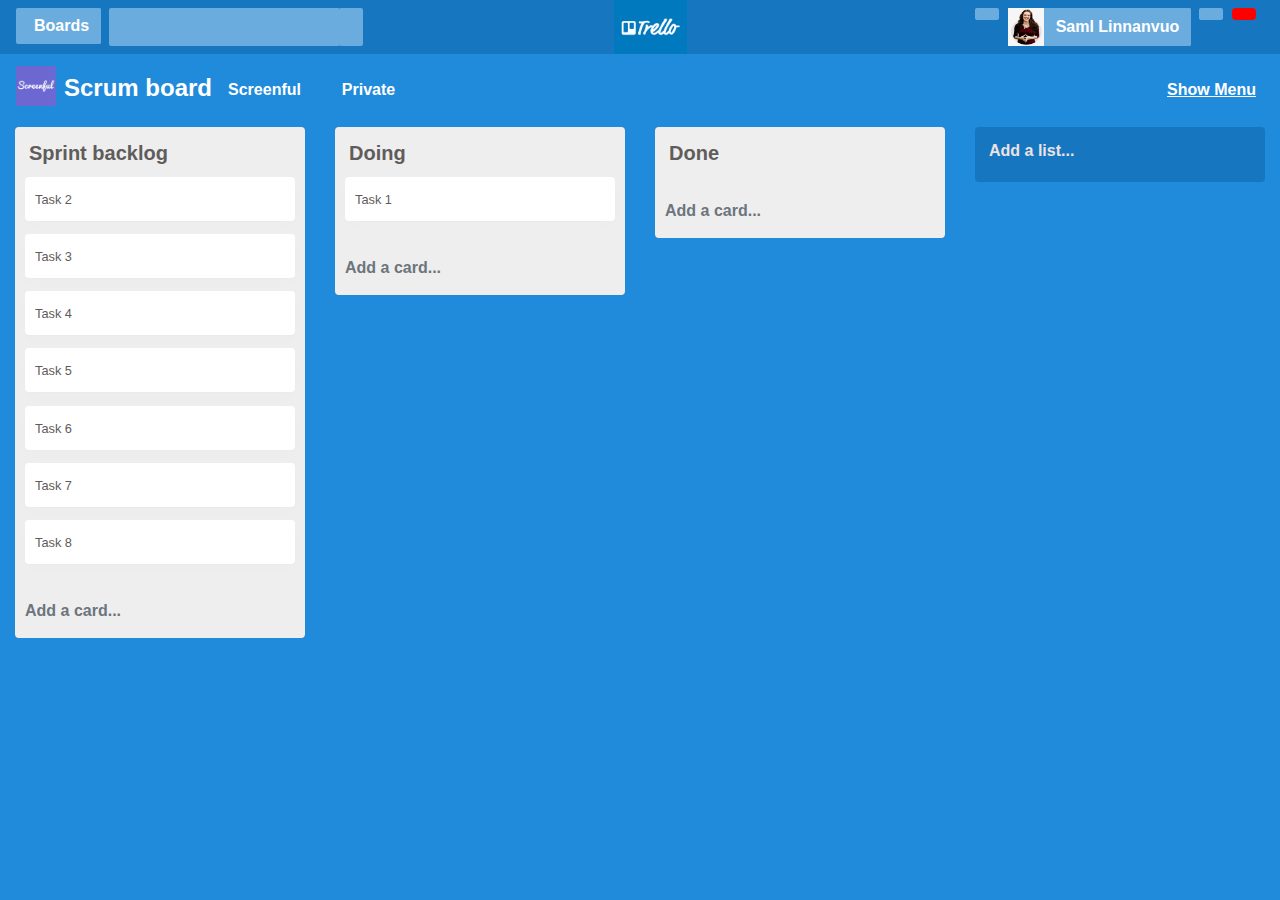
<file: index.html>
<!doctype html>
<html lang="en">

<head>
    <!-- Required meta tags -->
    <meta charset="utf-8">
    <meta name="viewport" content="width=device-width, initial-scale=1, shrink-to-fit=no">

    <!-- Bootstrap CSS -->
    <link rel="stylesheet" href="https://stackpath.bootstrapcdn.com/bootstrap/4.4.1/css/bootstrap.min.css"
        integrity="sha384-Vkoo8x4CGsO3+Hhxv8T/Q5PaXtkKtu6ug5TOeNV6gBiFeWPGFN9MuhOf23Q9Ifjh" crossorigin="anonymous">

    <title>Welcome</title>

    <!-- External CSS Link -->
    <link rel="stylesheet" href="trello.css">
    <!--Font Awesome CDN-->
    <link rel="stylesheet" href="https://pro.fontawesome.com/releases/v5.10.0/css/all.css"
        integrity="sha384-AYmEC3Yw5cVb3ZcuHtOA93w35dYTsvhLPVnYs9eStHfGJvOvKxVfELGroGkvsg+p" crossorigin="anonymous" />

    <!-- Optional JavaScript -->
    <!-- jQuery first, then Popper.js, then Bootstrap JS -->
    <script src="https://code.jquery.com/jquery-3.4.1.slim.min.js"
        integrity="sha384-J6qa4849blE2+poT4WnyKhv5vZF5SrPo0iEjwBvKU7imGFAV0wwj1yYfoRSJoZ+n"
        crossorigin="anonymous"></script>
    <script src="https://cdn.jsdelivr.net/npm/popper.js@1.16.0/dist/umd/popper.min.js"
        integrity="sha384-Q6E9RHvbIyZFJoft+2mJbHaEWldlvI9IOYy5n3zV9zzTtmI3UksdQRVvoxMfooAo"
        crossorigin="anonymous"></script>
    <script src="https://stackpath.bootstrapcdn.com/bootstrap/4.4.1/js/bootstrap.min.js"
        integrity="sha384-wfSDF2E50Y2D1uUdj0O3uMBJnjuUD4Ih7YwaYd1iqfktj0Uod8GCExl3Og8ifwB6"
        crossorigin="anonymous"></script>

</head>

<body>
    <!-- navbar 1-->
    <nav class="navbar navbar-expand-lg navbar-dark navbar-custom ">
        <button class="navbar-toggler" type="button" data-toggle="collapse" data-target="#navbarSupportedContent"
            aria-controls="navbarSupportedContent" aria-expanded="false" aria-label="Toggle navigation">
            <span class="navbar-toggler-icon"></span>
        </button>
        <a class="navbar-brand11 mx-auto" href="#">
            <img class="img-responsive" src="Trello.jpg" alt="Logo" id="logo">
        </a>
        <div class="collapse navbar-collapse" id="navbarSupportedContent">
            <ul class="navbar-nav mr-auto ">
                <a href="#" class="text-white">
                    <li class="nav-item ">
                        <div class="input-group ">
                            <span id="navItems" class="input-group-prepend "> <i class="fab fa-trello "></i>

                                <span
                                    class="input-group-text border-0 justify-content-center text-white font-weight-bold pl-0"
                                    id="navItems">
                                    Boards</span>
                            </span>
                        </div>
                    </li>
                </a>&nbsp;&nbsp;
                <li>
                    <form class="form-inline">
                        <div class="input-group">
                            <input class="form-control  border-0" id="navItems">
                            <div class="input-group-append">
                                <span class="input-group-text border-0" id="navItems"><i
                                        class="fas fa-search text-white image"></i></span>
                            </div>
                        </div>
                    </form>
                </li>
            </ul>&nbsp;&nbsp;
            <ul class="navbar-nav ml-auto mr-2">
                <a href="#">
                    <li class="nav-item  ">
                        <div class="input-group">
                            <span class="input-group-text border-0 width1 justify-content-center " id="navItems">
                                <i class="fas fa-plus text-white pt-1"></i></span>
                        </div>
                    </li>
                </a>&nbsp;&nbsp;
                <a href="#" class="text-white">
                    <li class="nav-item ">
                        <div class="input-group">
                            <span id="navItems" class="input-group-prepend "> <img src="myImg.png" alt="Logo"
                                    style="width: 36px; height:38px;">
                                <span
                                    class="input-group-text border-0 justify-content-center text-white font-weight-bold "
                                    id="navItems">
                                    Saml Linnanvuo </span>
                            </span>
                        </div>
                    </li>
                </a>&nbsp;&nbsp;
                <a href="#">
                    <li class="nav-item  ">
                        <div class="input-group">

                            <span class="input-group-text border-0 width1 justify-content-center " id="navItems">
                                <i class="far fa-info-circle text-white rotate pt-1"></i></span>
                        </div>
                    </li>
                </a>&nbsp;&nbsp;
                <a href="#">
                    <li class="nav-item  ">
                        <div class="input-group">

                            <span class="input-group-text border-0 red width1 justify-content-center "
                                id="basic-addon1"><i class="far fa-bell text-white pt-1"></i></span>
                        </div>
                    </li>
                </a>
            </ul>
        </div>
    </nav>
    <!-- end navbar1 -->
    <!-- navbar2 -->
    <nav class="navbar navbar-expand-lg navbar-dark  ">
        <button class="navbar-toggler" type="button" data-toggle="collapse" data-target="#navbar2"
            aria-controls="navbarSupportedContent" aria-expanded="false" aria-label="Toggle navigation">
            <span class="navbar-toggler-icon"></span>
        </button>
        <div class="collapse navbar-collapse " id="navbar2">
            <ul class="navbar-nav mr-auto">
                <li class="nav-item py-1">
                    <a class="navbar-brand1 " href="#">
                        <img class="img-responsive" src="screenful.jpeg" alt="Logo" id="logo1">
                    </a>
                </li>
                <li class="nav-item">
                    <a class="nav-link text-white" href="#">
                        <h4 class="font-weight-bold pt-1"> Scrum board
                        </h4>
                    </a>
                </li>
                <li class="nav-item">
                    <a class="nav-link text-white font-weight-bold pt-3" href="#">
                        Screenful
                    </a>
                </li>
                <li class="nav-item  ">
                    <a class="nav-link text-white font-weight-bold pt-3" href="#">
                        <i class="far fa-star"></i></a>
                </li>
                <li class="nav-item  ">
                    <a class="nav-link text-white font-weight-bold pt-3" href="#">
                        <i class="fas fa-lock"></i>&nbsp;
                        Private
                    </a>
                </li>
            </ul>
            <ul class="navbar-nav ml-auto  ">
                <li class="nav-item ">
                    <a class="nav-link text-white font-weight-bold" href="#">
                        <i class="fal fa-ellipsis-h "></i></a>
                </li>
                <li class="nav-item ">
                    <a class="nav-link text-white font-weight-bold " href="#">
                        <u> Show Menu</u>
                    </a>
                </li>
            </ul>
        </div>
    </nav>
    <!-- end of navbar2 -->
    <!-- cards -->
    <div class="container-fluid ">
        <div class="row">
            <div class="col-md-3">
                <div class="cards ">
                    <div class="  p-1 ">
                        <span class="d-inline-block">
                            <h5 class="font-weight-bold">Sprint backlog</h5>
                        </span>
                        <span class="d-inline-block btn float-right pt-0  ">
                            <i class="fas fa-chevron-circle-down "></i>
                        </span>
                    </div>
                    <div id="form"><small>Task 2</small></div>&nbsp;
                    <div id="form"><small>Task 3</small></div>&nbsp;
                    <div id="form"><small>Task 4</small></div>&nbsp;
                    <div id="form"><small>Task 5</small></div>&nbsp;
                    <div id="form"><small>Task 6</small></div>&nbsp;
                    <div id="form"><small>Task 7</small></div>&nbsp;
                    <div id="form"><small>Task 8</small></div>&nbsp;
                    <div>
                        <small class="text-muted">&nbsp;
                            <h6 class="font-weight-bold"> Add
                                a card...</h6>
                        </small>

                    </div>
                </div>
            </div>
            <div class="col-md-3">
                <div class="cards">
                    <div class="  p-1 ">
                        <span class="d-inline-block">
                            <h5 class="font-weight-bold">Doing</h5>
                        </span>
                        <span class="d-inline-block btn float-right pt-0  ">
                            <i class="fas fa-chevron-circle-down "></i>
                        </span>
                    </div>
                    <div id="form"><small>Task 1</small></div>&nbsp;
                    <div>
                        <small class="text-muted">&nbsp;
                            <h6 class="font-weight-bold"> Add
                                a card...</h6>
                        </small>
                    </div>
                </div>
            </div>
            <div class="col-md-3">
                <div class="cards">
                    <div class="  p-1 ">
                        <span class="d-inline-block">
                            <h5 class="font-weight-bold">Done</h5>
                        </span>
                        <span class="d-inline-block btn float-right pt-0  ">
                            <i class="fas fa-chevron-circle-down "></i>
                        </span>
                    </div>&nbsp;
                    <div>
                        <small class="text-muted">
                            <h6 class="font-weight-bold"> Add
                                a card...</h6>
                        </small>
                    </div>
                </div>
            </div>
            <div class="col-md-3">
                <div class="cards navbar-custom">
                    <div class="  p-1  ">
                        <small class="text-muted">
                            <h6 class="font-weight-bold color "> Add
                                a list...</h6>
                        </small>
                    </div>
                </div>
            </div>
        </div>
    </div>
    <!-- end of cards container -->
</body>

</html>
</file>
<file: trello.css>
/* Upper Navbar Background Color */
.navbar-custom {

    background-color: #1676c0 !important;
}

/* setting Trello Logo position for small devices  */
@media screen and (min-width: 800px) {
    .navbar-brand11 {
    position: absolute !important;
    left: 50% !important;
    margin-left: -2% !important;
    display: block !important;
}
}

/* Trello logo width */
#logo{
    width: 73px !important;

}

/* Notification background color */
.red{
    background-color: red;
}

/* to display icons in block */
.width1{

    display: block;
}


/* Items with #6bacdf color */
#navItems{
    background-color: #6bacdf;
    border-radius: 2px;

}

/* Rotate search icon by 180 deg  */
.image{
    transform: rotateY(180deg);
  }

  /* Rotate info icon by 180 deg */
  .rotate{
    transform: rotateY(180deg);

  }

  /* Padding for boards logo */
  .fab{
      padding: 9px;
  }

  /* background color for body */
body{
    background-color: #208adb!important;
}

/* width of screenful logo */
#logo1{
  width:40px;
}
 


/* cards */
.cards{
    
    padding: 10px;
    margin-bottom: 10px;
    border-radius: 4px;

    background:#eee;
    
    color:rgb(97, 92, 92);
    
}
.color{
    color: rgb(235, 227, 227);
}
.color1{
    color:white
}

#form{
    
    margin-bottom: -4%;
     padding: 10px; 
    border-radius: 4px;
    background-color: white;
    box-shadow: 0 1px 1px 0 rgba(0, 0, 0, 0.01), 0 6px 20px 0 rgba(0, 0, 0, 0.01);
    
}
.container{
    display:block;
  
    grid-gap: 20px;
}
</file>
